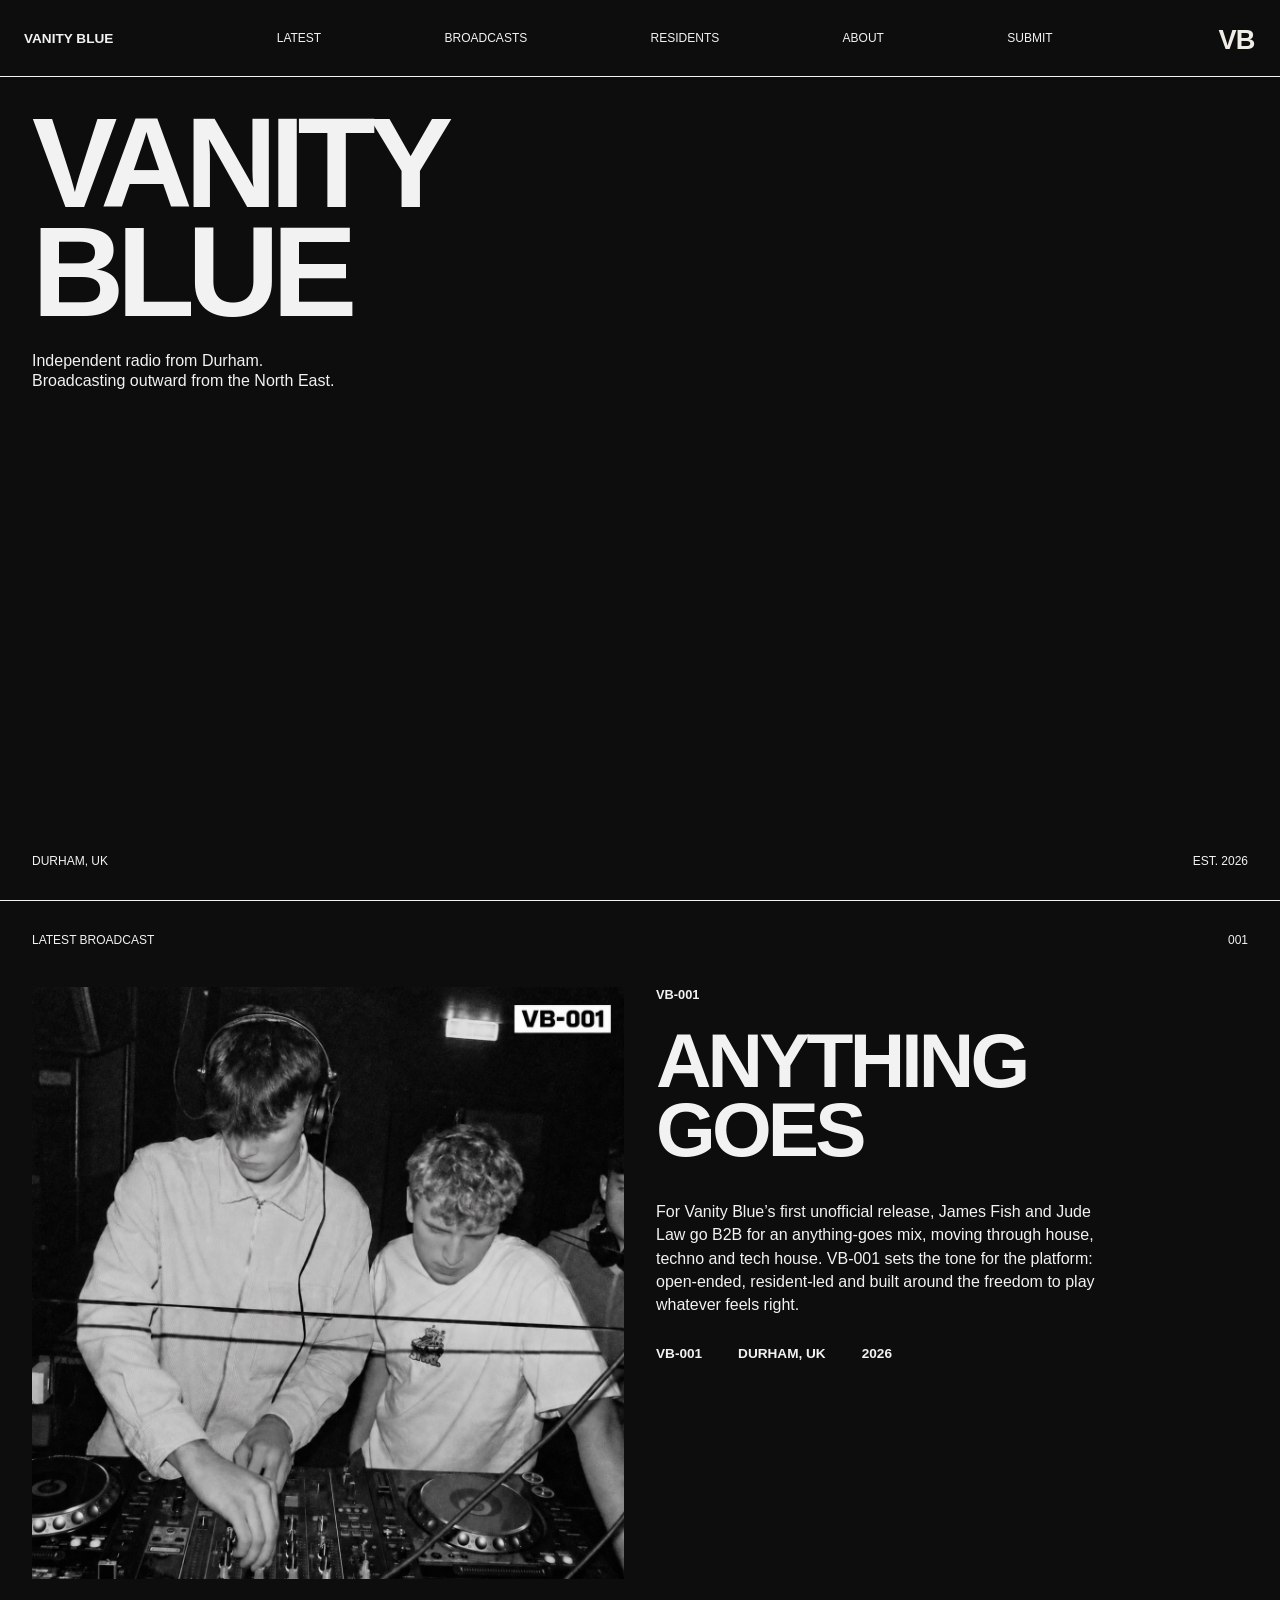
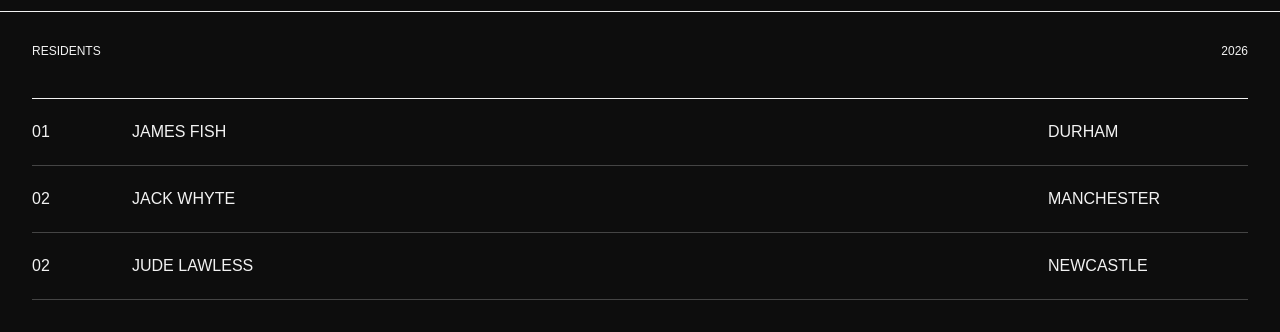
<file: index.html>
<!DOCTYPE html>
<html lang="en">

<head>
  <meta charset="UTF-8">
  <meta name="viewport" content="width=device-width, initial-scale=1.0">

  <title>Vanity Blue</title>

  <link rel="stylesheet" href="./style.css?v=3">
</head>

<body>

<header class="site-header">

  <a class="site-name" href="#">
    VANITY BLUE
  </a>

  <nav class="site-nav">
    <a href="#latest">LATEST</a>
    <a href="#recent">BROADCASTS</a>
    <a href="#residents">RESIDENTS</a>
   <a href="about.html">ABOUT</a>
    <a href="#submit">SUBMIT</a>
  </nav>

  <img class="header-logo" src="logo.svg" alt="Vanity Blue">

</header>
  
  <!-- OPENING SCREEN -->

<main class="hero">

  <div class="hero-left">

    <h1 class="hero-title">
      VANITY<br>BLUE
    </h1>

    <p class="tagline">
      Independent radio from Durham.<br>
      Broadcasting outward from the North East.
    </p>

    <div class="hero-meta">
      <span>DURHAM, UK</span>
      <span>EST. 2026</span>
    </div>

  </div>

</main>

  <!-- LATEST BROADCAST -->
  
<section class="latest" id="latest">

  <div class="section-label">
    <span>LATEST BROADCAST</span>
    <span>001</span>
  </div>

  <div class="latest-grid">

    <!-- LEFT ARTWORK -->

<div class="show-artwork">
<img src="./vb.png?v=5" alt="VB-001 artwork">
</div>


    <!-- RIGHT INFORMATION -->

    <div class="show-info">

      <p class="show-number">VB-001</p>

      <h2>
        ANYTHING GOES
      </h2>

<p class="show-description">
  For Vanity Blue’s first unofficial release, James Fish and Jude Law go B2B
  for an anything-goes mix, moving through house, techno and tech house.
  VB-001 sets the tone for the platform: open-ended, resident-led and built
  around the freedom to play whatever feels right.
</p>

      <div class="show-meta">
        <span>VB-001</span>
        <span>DURHAM, UK</span>
        <span>2026</span>
      </div>


      <!-- MIXCLOUD -->

      <div class="mixcloud-player">

        <iframe
          width="100%"
          height="145"
          src="https://player-widget.mixcloud.com/widget/iframe/?light=1&feed=%2FJames_Fish%2Fanything-goes-house-techno-tech-house-james-fish-b2b-jude-law%2F&utm_medium=share&utm_source=embed&utm_content=show&utm_term=VXNlcjo0NzEyMDU2NQ%3D%3D"
          frameborder="0"
          allow="encrypted-media; fullscreen; autoplay; idle-detection; speaker-selection; web-share;">
        </iframe>

      </div>

    </div>

  </div>

</section>

<section class="residents" id="residents">

  <div class="section-label">
    <span>RESIDENTS</span>
    <span>2026</span>
  </div>

  <div class="resident-list">

<a class="resident-row" href="residents/james-fish.html">
  <span>01</span>
  <span>JAMES FISH</span>
  <span>DURHAM</span>
</a>

<a class="resident-row" href="residents/jack-whyte.html">
  <span>02</span>
  <span>JACK WHYTE</span>
  <span>MANCHESTER</span>
</a>

    <div class="resident-row">
      <span>02</span>
      <span>JUDE LAWLESS</span>
      <span>NEWCASTLE</span>
    </div>
    
  </div>
  
</body>

</html>
</file>
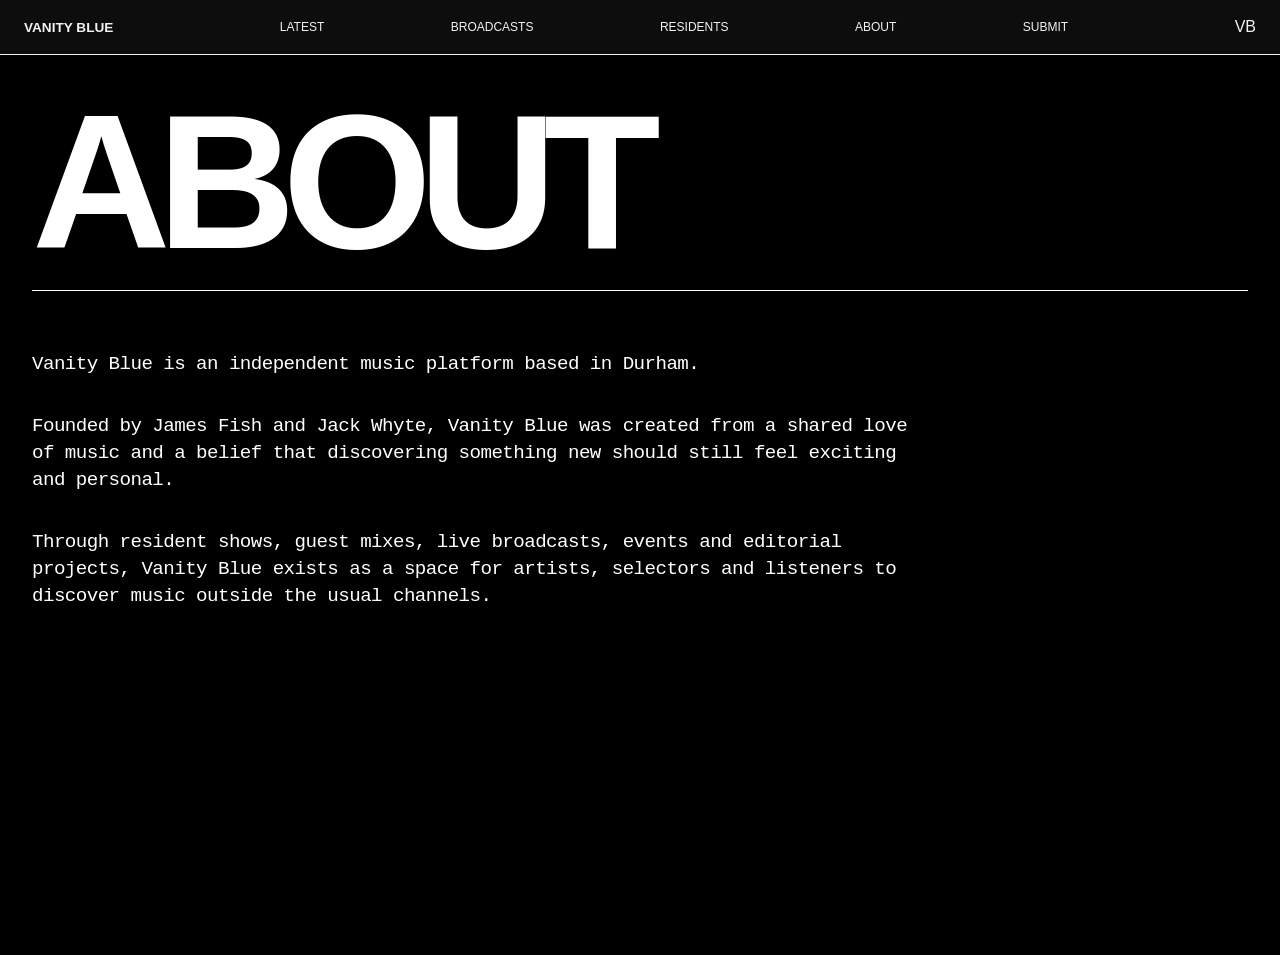
<file: about.html>
<!DOCTYPE html>
<html lang="en">

<head>
  <meta charset="UTF-8">
  <meta name="viewport" content="width=device-width, initial-scale=1.0">

  <title>About — Vanity Blue</title>

  <link rel="stylesheet" href="style.css?v=118">
</head>

<body>

<header class="site-header">

  <a class="site-name" href="index.html">
    VANITY BLUE
  </a>

  <nav class="site-nav">

    <a href="index.html#latest">
      LATEST
    </a>

    <a href="index.html#broadcasts">
      BROADCASTS
    </a>

    <a href="index.html#residents">
      RESIDENTS
    </a>

    <a href="about.html">
      ABOUT
    </a>

    <a href="index.html#submit">
      SUBMIT
    </a>

  </nav>

  <a class="site-logo" href="index.html">
    VB
  </a>

</header>

  <main class="about-page">

    <h1 class="about-page-title">ABOUT</h1>

    <div class="about-page-content">

      <p>
        Vanity Blue is an independent music platform based in Durham.
      </p>

      <p>
        Founded by James Fish and Jack Whyte, Vanity Blue was created from
        a shared love of music and a belief that discovering something new
        should still feel exciting and personal.
      </p>

      <p>
        Through resident shows, guest mixes, live broadcasts, events and
        editorial projects, Vanity Blue exists as a space for artists,
        selectors and listeners to discover music outside the usual channels.
      </p>

    </div>

  </main>

</body>
</html>
</file>
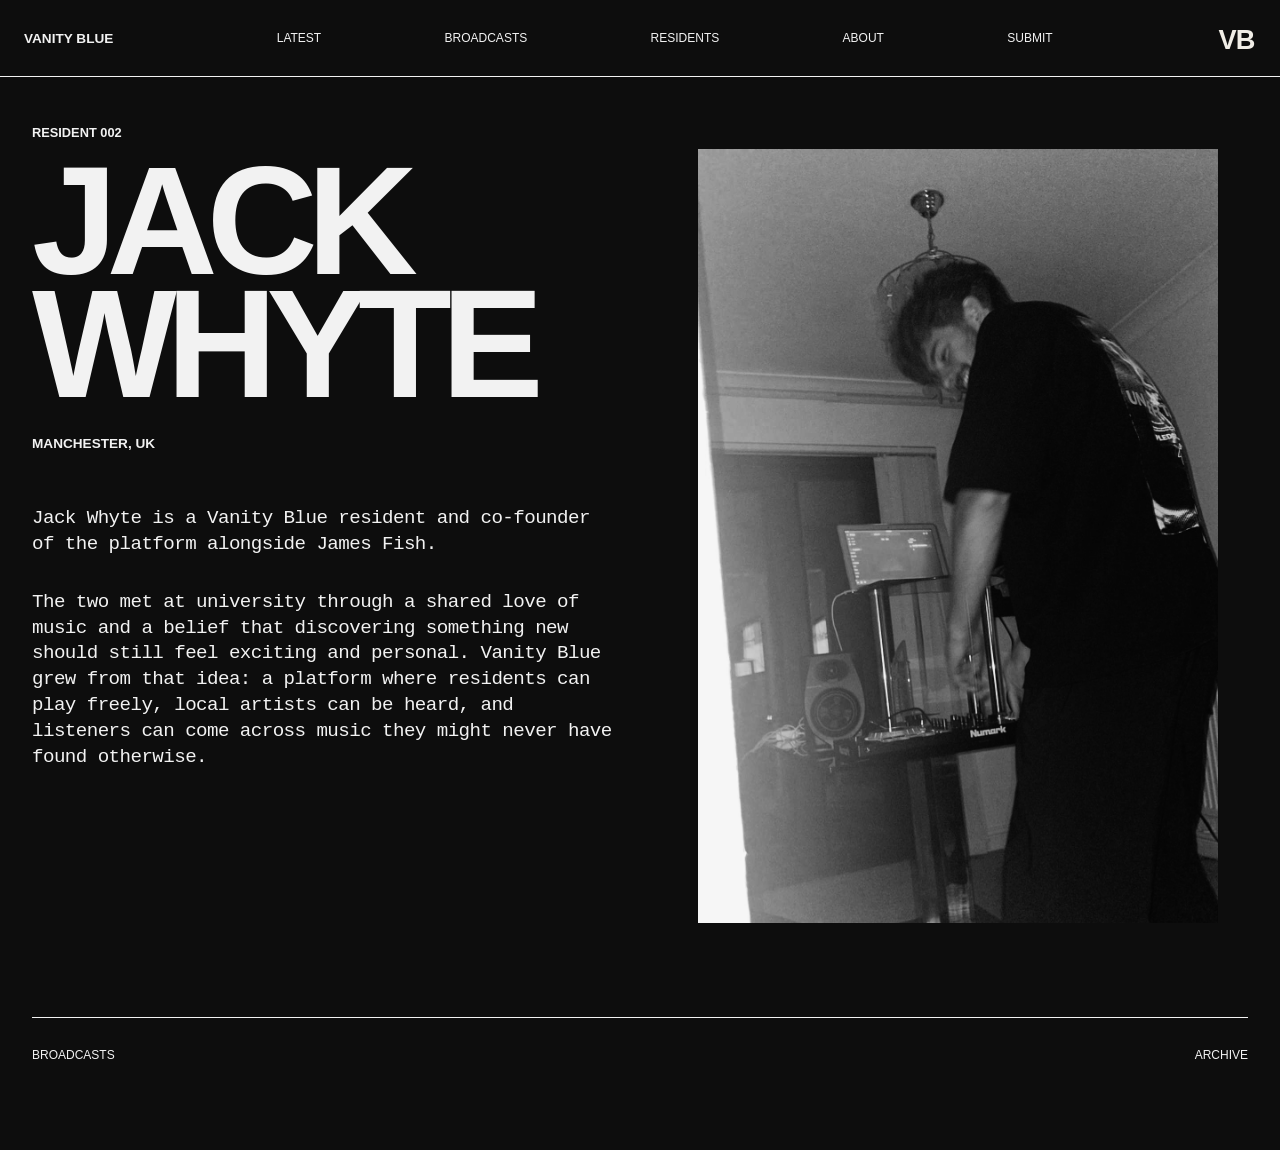
<file: residents/jack-whyte.html>
<!DOCTYPE html>
<html lang="en">

<head>

  <meta charset="UTF-8">

  <meta
    name="viewport"
    content="width=device-width, initial-scale=1.0"
  >

  <title>Jack Whyte — Vanity Blue</title>

<link rel="stylesheet" href="../style.css?v=116">

</head>


<body>


  <!-- HEADER -->

  <header class="site-header">

    <a
      class="site-name"
      href="../index.html"
    >
      VANITY BLUE
    </a>


    <nav class="site-nav">

      <a href="../index.html#latest">
        LATEST
      </a>

      <a href="../index.html#recent">
        BROADCASTS
      </a>

      <a href="../index.html#residents">
        RESIDENTS
      </a>

      <a href="../index.html#about">
        ABOUT
      </a>

      <a href="../index.html#submit">
        SUBMIT
      </a>

    </nav>


    <img
      class="header-logo"
      src="../logo.svg"
      alt="Vanity Blue"
    >

  </header>



  <!-- RESIDENT PROFILE -->

  <main class="resident-profile">


    <section class="resident-hero">


      <!-- LEFT SIDE -->

      <div class="resident-intro">

        <p class="resident-number">
          RESIDENT 002
        </p>


        <h1>
          JACK<br>
          WHYTE
        </h1>


        <p class="resident-location">
          MANCHESTER, UK
        </p>


        <div class="resident-about">

          <p>
            Jack Whyte is a Vanity Blue resident and co-founder of the
            platform alongside James Fish.
          </p>

          <p>
            The two met at university through a shared love of music and a
            belief that discovering something new should still feel exciting
            and personal. Vanity Blue grew from that idea: a platform where
            residents can play freely, local artists can be heard, and
            listeners can come across music they might never have found
            otherwise.
          </p>

        </div>

      </div>



      <!-- RIGHT SIDE IMAGE -->

      <div class="resident-photo">

        <img
          src="../jack.jpeg"
          alt="Jack Whyte"
        >

      </div>


    </section>



    <!-- BROADCASTS -->

    <section class="resident-shows">

      <div class="section-label">

        <span>
          BROADCASTS
        </span>

        <span>
          ARCHIVE
        </span>

      </div>

    </section>


  </main>


</body>

</html>
</file>
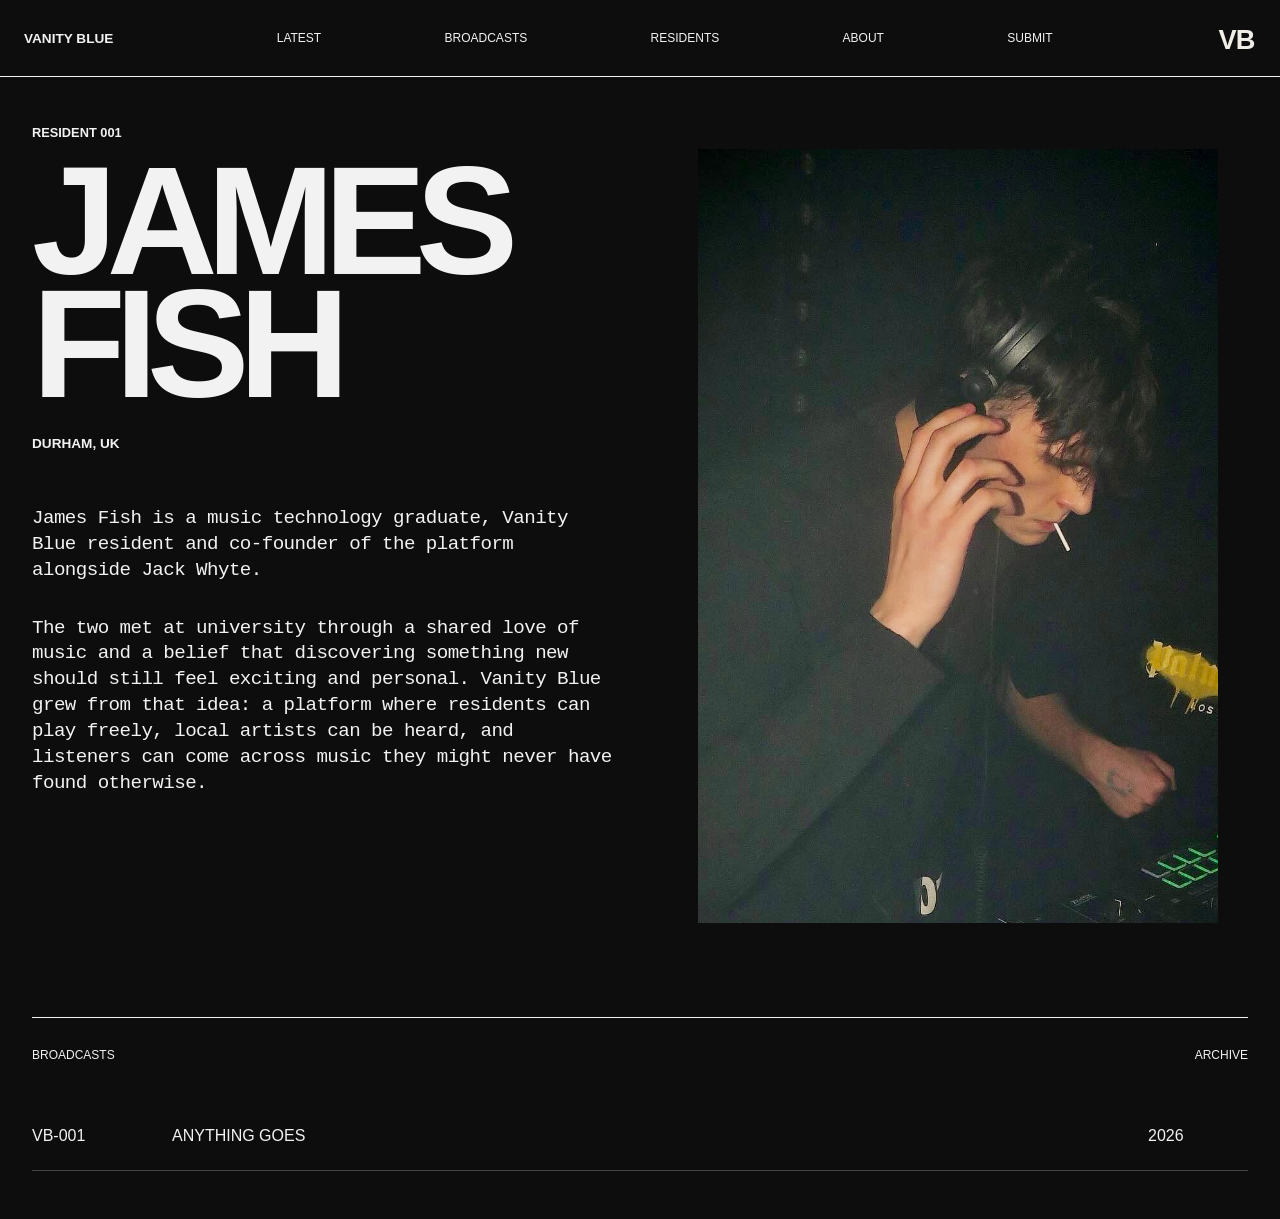
<file: residents/james-fish.html>
<!DOCTYPE html>
<html lang="en">

<head>

  <meta charset="UTF-8">

  <meta
    name="viewport"
    content="width=device-width, initial-scale=1.0"
  >

  <title>James Fish — Vanity Blue</title>

<link rel="stylesheet" href="../style.css?v=116">

</head>


<body>


  <!-- HEADER -->

  <header class="site-header">

    <a
      class="site-name"
      href="../index.html"
    >
      VANITY BLUE
    </a>


    <nav class="site-nav">

      <a href="../index.html#latest">
        LATEST
      </a>

      <a href="../index.html#recent">
        BROADCASTS
      </a>

      <a href="../index.html#residents">
        RESIDENTS
      </a>

      <a href="../index.html#about">
        ABOUT
      </a>

      <a href="../index.html#submit">
        SUBMIT
      </a>

    </nav>


    <img
      class="header-logo"
      src="../logo.svg"
      alt="Vanity Blue"
    >

  </header>



  <!-- RESIDENT PROFILE -->

  <main class="resident-profile">


    <section class="resident-hero">


      <!-- LEFT SIDE -->

      <div class="resident-intro">

        <p class="resident-number">
          RESIDENT 001
        </p>


        <h1>
          JAMES<br>
          FISH
        </h1>


        <p class="resident-location">
          DURHAM, UK
        </p>


        <div class="resident-about">

          <p>
            James Fish is a music technology graduate, Vanity Blue resident
            and co-founder of the platform alongside Jack Whyte.
          </p>

          <p>
            The two met at university through a shared love of music and a
            belief that discovering something new should still feel exciting
            and personal. Vanity Blue grew from that idea: a platform where
            residents can play freely, local artists can be heard, and
            listeners can come across music they might never have found
            otherwise.
          </p>

        </div>

      </div>



      <!-- RIGHT SIDE IMAGE -->

      <div class="resident-photo">

        <img
          src="../james.jpeg"
          alt="James Fish"
        >

      </div>


    </section>



    <!-- BROADCASTS -->

    <section class="resident-shows">

      <div class="section-label">

        <span>
          BROADCASTS
        </span>

        <span>
          ARCHIVE
        </span>

      </div>


      <a
        class="resident-show"
        href="https://www.mixcloud.com/James_Fish/anything-goes-house-techno-tech-house-james-fish-b2b-jude-law/"
        target="_blank"
        rel="noopener"
      >

        <span>
          VB-001
        </span>

        <span>
          ANYTHING GOES
        </span>

        <span>
          2026
        </span>

      </a>

    </section>


  </main>


</body>

</html>
</file>
<file: style.css>
/* ==================================================
   VANITY BLUE
   MAIN STYLESHEET
   ================================================== */


/* ==================================================
   1. VARIABLES / GLOBAL
   ================================================== */

:root {
  --black: #0d0d0d;
  --white: #f2f2f2;
  --grey: #444444;
}

*,
*::before,
*::after {
  box-sizing: border-box;
}

html {
  scroll-behavior: smooth;
}

body {
  margin: 0;

  background: var(--black);
  color: var(--white);

  font-family: Arial, Helvetica, sans-serif;

  overflow-x: hidden;
}

img {
  max-width: 100%;
}


/* ==================================================
   2. HEADER / NAVIGATION
   ================================================== */

.site-header {
  position: sticky;
  top: 0;
  z-index: 1000;

  display: grid;
  grid-template-columns: auto 1fr auto;
  align-items: center;

  padding: 18px 24px;

  background: var(--black);
  border-bottom: 1px solid var(--white);
}

.site-name {
  display: flex;
  align-items: center;

  color: var(--white);
  text-decoration: none;

  font-size: 0.85rem;
  font-weight: 700;
}

.site-nav {
  display: flex;
  align-items: center;
  justify-content: space-evenly;

  width: 100%;
  padding: 0 40px;
}

.site-nav a {
  color: var(--white);
  text-decoration: none;

  font-size: 0.75rem;
}

.site-nav a:hover {
  opacity: 0.65;
}

.header-logo {
  display: block;

  width: 40px;
  height: 40px;

  object-fit: contain;
}

.site-logo,
.site-logo:visited,
.site-logo:hover,
.site-logo:active {
  color: var(--white);
  text-decoration: none;
}


/* ==================================================
   3. HOMEPAGE HERO
   ================================================== */

.hero {
  min-height: calc(100vh - 77px);

  display: flex;
  flex-direction: column;

  padding: 32px;

  background: var(--black);
  color: var(--white);
}

.hero-left {
  flex: 1;

  display: flex;
  flex-direction: column;
  align-items: flex-start;
}

.hero-title {
  margin: 0;
  padding: 0;

  background: transparent;
  color: var(--white);

  font-size: clamp(4rem, 10vw, 9rem);
  line-height: 0.85;
  letter-spacing: -0.06em;
}

.tagline,
.hero .tagline {
  margin-top: 24px;

  color: var(--white);

  font-size: 1rem;
  line-height: 1.25;
}

.hero-meta {
  width: 100%;
  margin-top: auto;

  display: flex;
  justify-content: space-between;
  gap: 20px;

  color: var(--white);

  font-size: 0.75rem;
  text-transform: uppercase;
}


/* ==================================================
   4. GENERAL SECTION LABEL
   ================================================== */

.section-label {
  display: flex;
  justify-content: space-between;
  gap: 20px;

  margin-bottom: 40px;

  font-size: 0.75rem;
  text-transform: uppercase;
}


/* ==================================================
   5. LATEST BROADCAST
   ================================================== */

.latest {
  padding: 32px;

  background: var(--black);
  color: var(--white);

  border-top: 1px solid var(--white);
}

.latest-grid {
  display: grid;
  grid-template-columns: 1fr 1fr;
  gap: 32px;

  align-items: stretch;
}


/* Artwork */

.show-artwork {
  width: 100%;
  aspect-ratio: 1 / 1;

  overflow: hidden;

  background: var(--black);
}

.show-artwork img {
  display: block;

  width: 100%;
  height: 100%;

  object-fit: contain;
  object-position: center;
}


/* Show information */

.show-info {
  display: flex;
  flex-direction: column;

  width: 100%;
  height: 100%;
}

.show-number {
  margin: 0 0 24px 0;

  font-size: 0.8rem;
  font-weight: 600;
}

.show-info h2 {
  margin: 0 0 36px 0;

  font-size: clamp(3rem, 6vw, 6rem);
  line-height: 0.9;
  letter-spacing: -0.05em;
}

.show-description {
  max-width: 460px;

  margin: 0 0 30px 0;

  font-size: 1rem;
  line-height: 1.45;
}

.show-meta {
  display: flex;
  flex-wrap: wrap;
  gap: 36px;

  margin-bottom: 30px;

  font-size: 0.85rem;
  font-weight: 700;

  text-transform: uppercase;
}


/* Mixcloud */

.mixcloud-player {
  width: 100%;
  margin-top: auto;
}

.mixcloud-player iframe {
  display: block;

  width: 100%;
  max-width: 100%;

  border: 0;
}


/* ==================================================
   6. RECENT BROADCASTS
   ================================================== */

.recent {
  padding: 32px;

  background: var(--black);
  color: var(--white);

  border-top: 1px solid var(--white);
}

.broadcast-list {
  border-top: 1px solid var(--white);
}

.broadcast-row {
  display: grid;
  grid-template-columns: 100px 2fr 1fr 100px;
  gap: 20px;

  padding: 22px 0;

  border-bottom: 1px solid var(--grey);

  font-size: 0.8rem;
  text-transform: uppercase;
}

.broadcast-row:hover {
  background: var(--white);
  color: var(--black);
}


/* ==================================================
   7. RESIDENTS LIST
   ================================================== */

.residents {
  padding: 32px;

  background: var(--black);
  color: var(--white);

  border-top: 1px solid var(--white);
}

.resident-list {
  border-top: 1px solid var(--white);
}

.resident-row {
  display: grid;
  grid-template-columns: 80px 1fr 200px;
  gap: 20px;

  padding: 24px 0;

  border-bottom: 1px solid var(--grey);

  color: var(--white);
  text-decoration: none;

  text-transform: uppercase;
}

a.resident-row,
a.resident-row:link,
a.resident-row:visited,
a.resident-row:active {
  color: var(--white);
  text-decoration: none;
}

.resident-row a,
.resident-row a:link,
.resident-row a:visited,
.resident-row a:active {
  color: inherit;
  text-decoration: none;
}

.resident-row span {
  color: inherit;
  text-decoration: none;
}

.resident-row:hover {
  background: var(--white);
  color: var(--black);
}

.resident-row:hover a,
a.resident-row:hover {
  color: var(--black);
  text-decoration: none;
}


/* ==================================================
   8. ABOUT
   ================================================== */

.about {
  padding: 32px;

  background: var(--black);
  color: var(--white);

  border-top: 1px solid var(--white);
}

.about-text {
  max-width: 1000px;
  margin-top: 80px;
}

.about-text p {
  margin: 0 0 60px 0;

  font-size: clamp(2rem, 4vw, 4.5rem);
  line-height: 1.05;
  letter-spacing: -0.04em;
}


/* ==================================================
   9. SUBMIT / CONTACT
   ================================================== */

.submit {
  padding: 32px;

  background: var(--black);
  color: var(--white);

  border-top: 1px solid var(--white);
}

.submit a {
  color: var(--white);
  text-decoration: none;
}

.submit a:hover {
  opacity: 0.65;
}


/* ==================================================
   10. FOOTER
   ================================================== */

.footer {
  display: flex;
  justify-content: space-between;
  gap: 20px;

  font-size: 0.8rem;
  text-transform: uppercase;
}


/* ==================================================
   11. RESIDENT PROFILE PAGE
   ================================================== */

.resident-profile {
  min-height: 100vh;

  padding: 60px 32px;

  background: var(--black);
  color: var(--white);
}


/* Resident hero */

.resident-hero {
  display: grid;
  grid-template-columns: 1fr 1fr;
  gap: 40px;

  width: 100%;
  min-height: 75vh;

  align-items: start;
}

.resident-intro {
  display: flex;
  flex-direction: column;
  align-items: flex-start;
}

.resident-number {
  margin: 0 0 20px 0;

  font-size: 0.8rem;
  font-weight: 700;

  text-transform: uppercase;
}

.resident-profile h1 {
  margin: 0;

  font-size: clamp(5rem, 12vw, 12rem);
  line-height: 0.8;
  letter-spacing: -0.07em;
}

.resident-location {
  margin-top: 30px;

  font-size: 0.85rem;
  font-weight: 700;

  text-transform: uppercase;
}


/* Resident photo */

.resident-photo {
  width: 100%;
  height: 75vh;

  margin-top: 78px;

  overflow: hidden;
}

.resident-photo img {
  display: block;

  width: 100%;
  height: 100%;

  object-fit: cover;
  object-position: center;
}


/* Resident biography */

.resident-about {
  max-width: 900px;

  padding: 70px 0;

  font-size: 1rem;
  line-height: 1.5;
}

.resident-about p {
  margin: 0 0 18px 0;
}


/* Resident broadcasts */

.resident-shows {
  margin-top: 20px;
  padding-top: 30px;

  border-top: 1px solid var(--white);
}

.resident-show {
  display: grid;
  grid-template-columns: 120px 1fr 100px;
  gap: 20px;

  padding: 25px 0;

  color: var(--white);
  text-decoration: none;

  border-bottom: 1px solid var(--grey);

  text-transform: uppercase;
}

.resident-show:visited {
  color: var(--white);
}

.resident-show:hover {
  background: var(--white);
  color: var(--black);
}


/* ==================================================
   12. MOBILE
   ================================================== */

@media (max-width: 700px) {

  /* Header */

  .site-header {
    grid-template-columns: 1fr auto;
    gap: 12px;

    padding: 14px 16px;
  }

  .site-name {
    font-size: 0.75rem;
  }

  .header-logo {
    width: 32px;
    height: 32px;
  }

  .site-nav {
    grid-column: 1 / -1;

    justify-content: flex-start;
    gap: 22px;

    padding: 8px 0 0 0;

    overflow-x: auto;
    scrollbar-width: none;
  }

  .site-nav::-webkit-scrollbar {
    display: none;
  }

  .site-nav a {
    flex: 0 0 auto;

    font-size: 0.65rem;

    white-space: nowrap;
  }


  /* Hero */

  .hero {
    min-height: 80vh;

    padding: 20px 16px;
  }

  .hero-title {
    font-size: 4rem;
    line-height: 0.86;
  }

  .hero .tagline {
    font-size: 0.9rem;
  }

  .hero-meta {
    font-size: 0.7rem;
  }


  /* General sections */

  .latest,
  .recent,
  .residents,
  .about,
  .submit {
    padding: 20px 16px;
  }

  .section-label {
    margin-bottom: 24px;

    font-size: 0.65rem;
  }


  /* Latest broadcast */

  .latest-grid {
    grid-template-columns: 1fr;
    gap: 32px;
  }

  .show-artwork {
    width: 100%;
    aspect-ratio: 1 / 1;
  }

  .show-artwork img {
    width: 100%;
    height: 100%;

    object-fit: contain;
  }

  .show-info {
    width: 100%;
    height: auto;
  }

  .show-number {
    font-size: 0.75rem;
  }

  .show-info h2 {
    margin-bottom: 24px;

    font-size: 3rem;
    line-height: 0.9;
  }

  .show-description {
    max-width: 100%;

    font-size: 0.95rem;
    line-height: 1.5;
  }

  .show-meta {
    gap: 16px;

    font-size: 0.8rem;
  }

  .mixcloud-player {
    margin-top: 24px;
  }

  .mixcloud-player iframe {
    width: 100%;
  }


  /* Recent broadcasts */

  .broadcast-row {
    grid-template-columns: 60px 1fr;
    gap: 12px;

    padding: 18px 0;
  }

  .broadcast-row span:nth-child(3),
  .broadcast-row span:nth-child(4) {
    display: none;
  }


  /* Residents */

  .resident-row {
    grid-template-columns: 45px 1fr;
    gap: 12px;

    padding: 18px 0;
  }

  .resident-row span:last-child {
    display: none;
  }


  /* About */

  .about-text {
    margin-top: 50px;
  }

  .about-text p {
    margin-bottom: 40px;

    font-size: 2rem;
  }

}

/* ==================================================
   RESIDENT PROFILE
   ================================================== */

.resident-profile {
  min-height: 100vh;

  padding: 48px 32px;

  background: var(--black);
  color: var(--white);
}


/* MAIN TWO-COLUMN LAYOUT */

.resident-hero {
  display: grid;
  grid-template-columns: 1fr 1fr;
  gap: 40px;

  width: 100%;

  align-items: start;
}


/* LEFT SIDE */

.resident-intro {
  display: flex;
  flex-direction: column;
  align-items: flex-start;
}


.resident-number {
  margin: 0 0 20px 0;

  font-size: 0.8rem;
  font-weight: 700;

  text-transform: uppercase;
}


.resident-profile h1 {
  margin: 0;

  font-size: clamp(5rem, 12vw, 12rem);
  line-height: 0.8;
  letter-spacing: -0.07em;
}


.resident-location {
  margin: 30px 0 0 0;

  font-size: 0.85rem;
  font-weight: 700;

  text-transform: uppercase;
}

/* =========================
   RESIDENT BIOGRAPHY
   ========================= */

.resident-about {
    width: 100%;
    max-width: 760px;

    margin-top: 55px;
    padding: 0;

    font-family: ui-monospace, SFMono-Regular, Menlo, Monaco, Consolas,
                 "Liberation Mono", "Courier New", monospace;

    font-size: clamp(1.2rem, 1.45vw, 1.5rem);
    line-height: 1.35;
    letter-spacing: -0.03em;
}

.resident-about p {
    margin: 0 0 32px 0;
}


/* =========================
   RESIDENT PHOTO
   ========================= */

.resident-photo {
    width: 100%;
    max-width: 520px;
    justify-self: end;

    /* equal space above and below */
    margin-top: 24px;
    margin-bottom: 24px;

    /* pulls image slightly left */
    margin-right: 30px;

    /* controls where the bottom of the image stops */
    height: calc(100vh - 126px);

    /* crops anything that goes past the bottom */
    overflow: hidden;
}

.resident-photo img {
    display: block;
    width: 100%;
    height: 100%;

    /* fills the box and crops only what doesn't fit */
    object-fit: cover;

    /* keeps the TOP of the original photo visible */
    object-position: top center;
}

/* BROADCASTS */

.resident-shows {
  width: 100%;

  margin-top: 70px;
  padding-top: 30px;

  border-top: 1px solid var(--white);
}


.resident-show {
  display: grid;
  grid-template-columns: 120px 1fr 100px;
  gap: 20px;

  padding: 25px 0;

  color: var(--white);
  text-decoration: none;

  border-bottom: 1px solid var(--grey);

  text-transform: uppercase;
}


.resident-show:link,
.resident-show:visited,
.resident-show:active {
  color: var(--white);
  text-decoration: none;
}


.resident-show:hover {
  background: var(--white);
  color: var(--black);
}

/* ==================================================
   RESIDENT PROFILE — MOBILE
   ================================================== */

@media (max-width: 700px) {

  .resident-profile {
    padding: 32px 16px;
  }


  .resident-hero {
    display: flex;
    flex-direction: column;

    gap: 30px;
  }


  .resident-intro {
    width: 100%;
  }


  .resident-profile h1 {
    font-size: 4rem;
  }


  .resident-location {
    margin-top: 20px;
  }


  .resident-about {
    max-width: 100%;

    margin-top: 30px;

    font-size: 0.95rem;
    line-height: 1.5;
  }


  .resident-photo {
    width: 100%;
    max-width: 100%;

    aspect-ratio: 9 / 16;

    margin-top: 0;

    justify-self: auto;
  }


  .resident-photo img {
    width: 100%;
    height: 100%;

    object-fit: contain;
    object-position: top center;
  }


  .resident-shows {
    margin-top: 50px;
  }


  .resident-show {
    grid-template-columns: 80px 1fr;
  }


  .resident-show span:last-child {
    display: none;
  }

}

/* ==================================================
   ABOUT PAGE
   ================================================== */

.about-page {
    min-height: 100vh;
    background: #000;
    color: #fff;
    padding: 48px 32px 80px;
}

.about-page-title {
    margin: 0;

    font-size: clamp(6rem, 15vw, 14rem);
    line-height: 0.82;
    letter-spacing: -0.07em;
    font-weight: 700;

    border-bottom: 1px solid #fff;
    padding-bottom: 30px;
}

.about-page-content {
    max-width: 900px;
    margin-top: 60px;

    font-family: ui-monospace, SFMono-Regular, Menlo, Monaco, Consolas,
                 "Liberation Mono", "Courier New", monospace;

    font-size: clamp(1.2rem, 1.5vw, 1.55rem);
    line-height: 1.4;
    letter-spacing: -0.03em;
}

.about-page-content p {
    margin: 0 0 35px;
}
</file>
